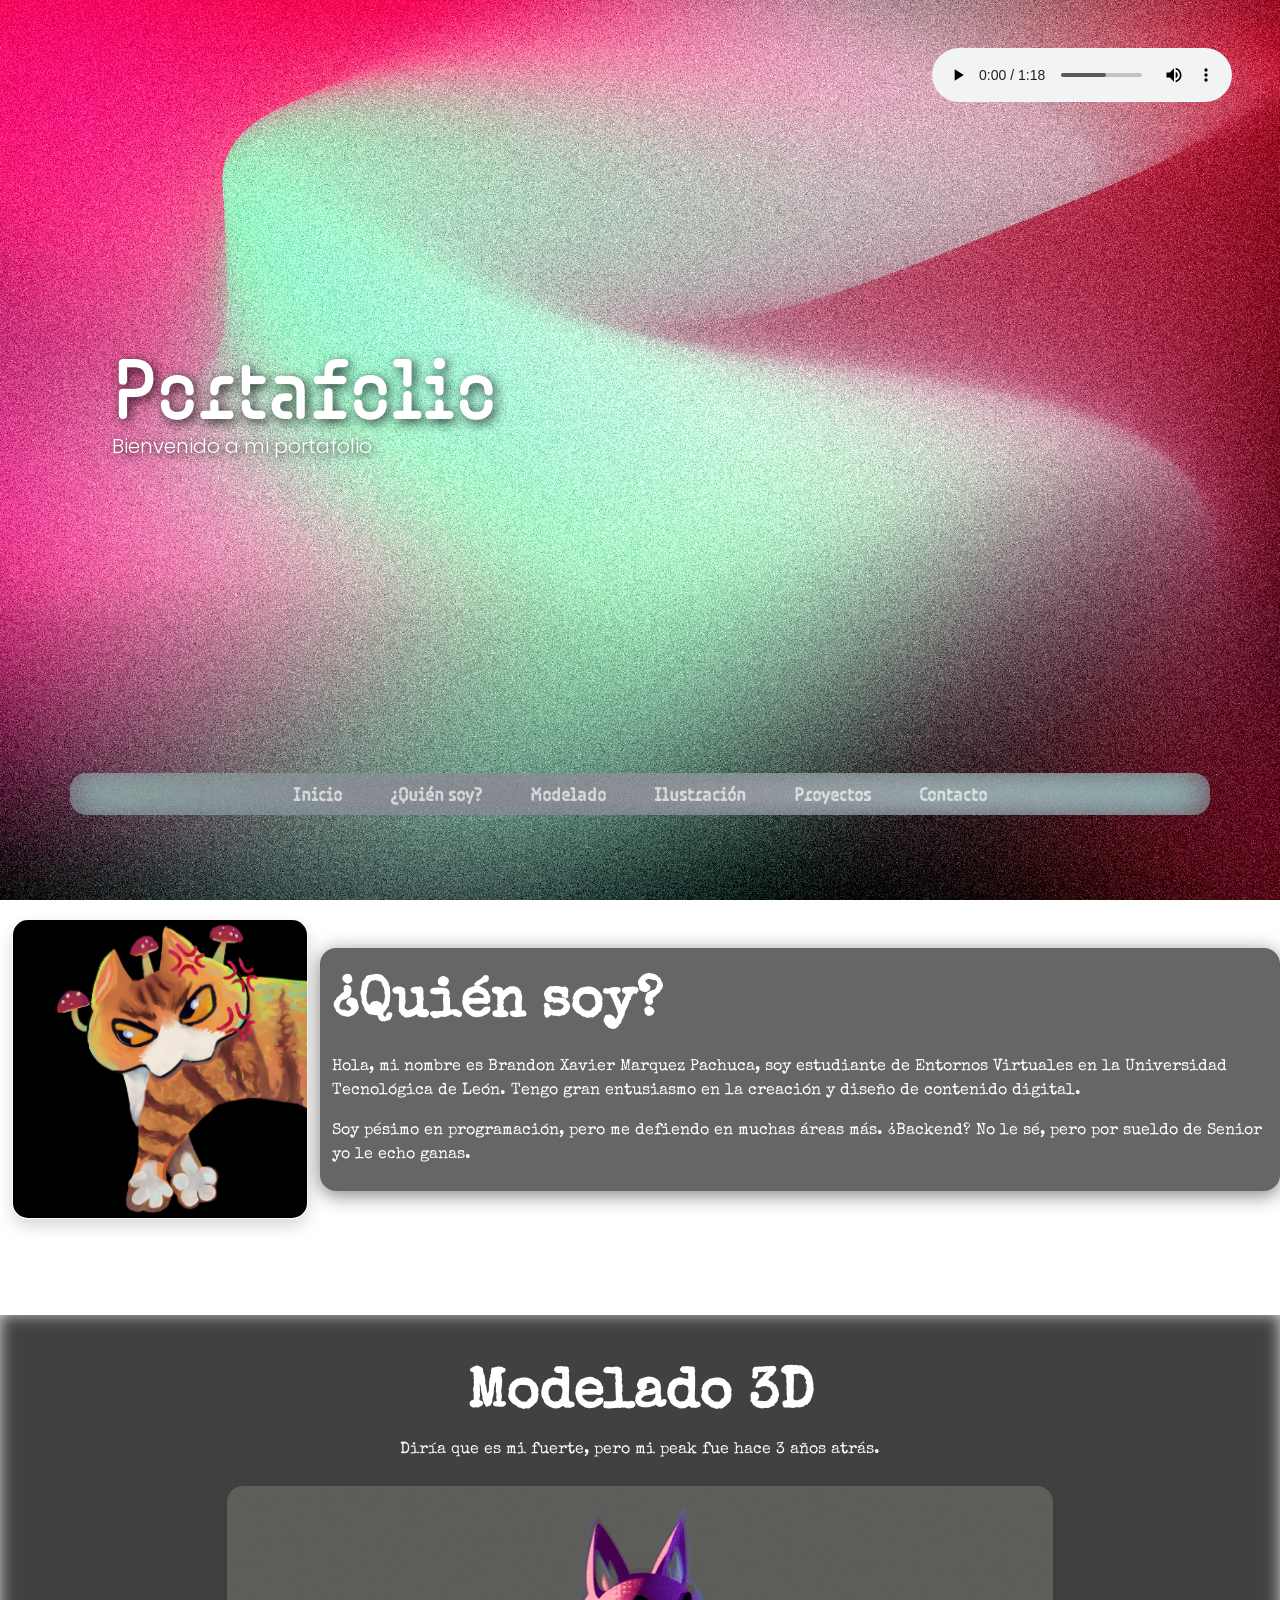
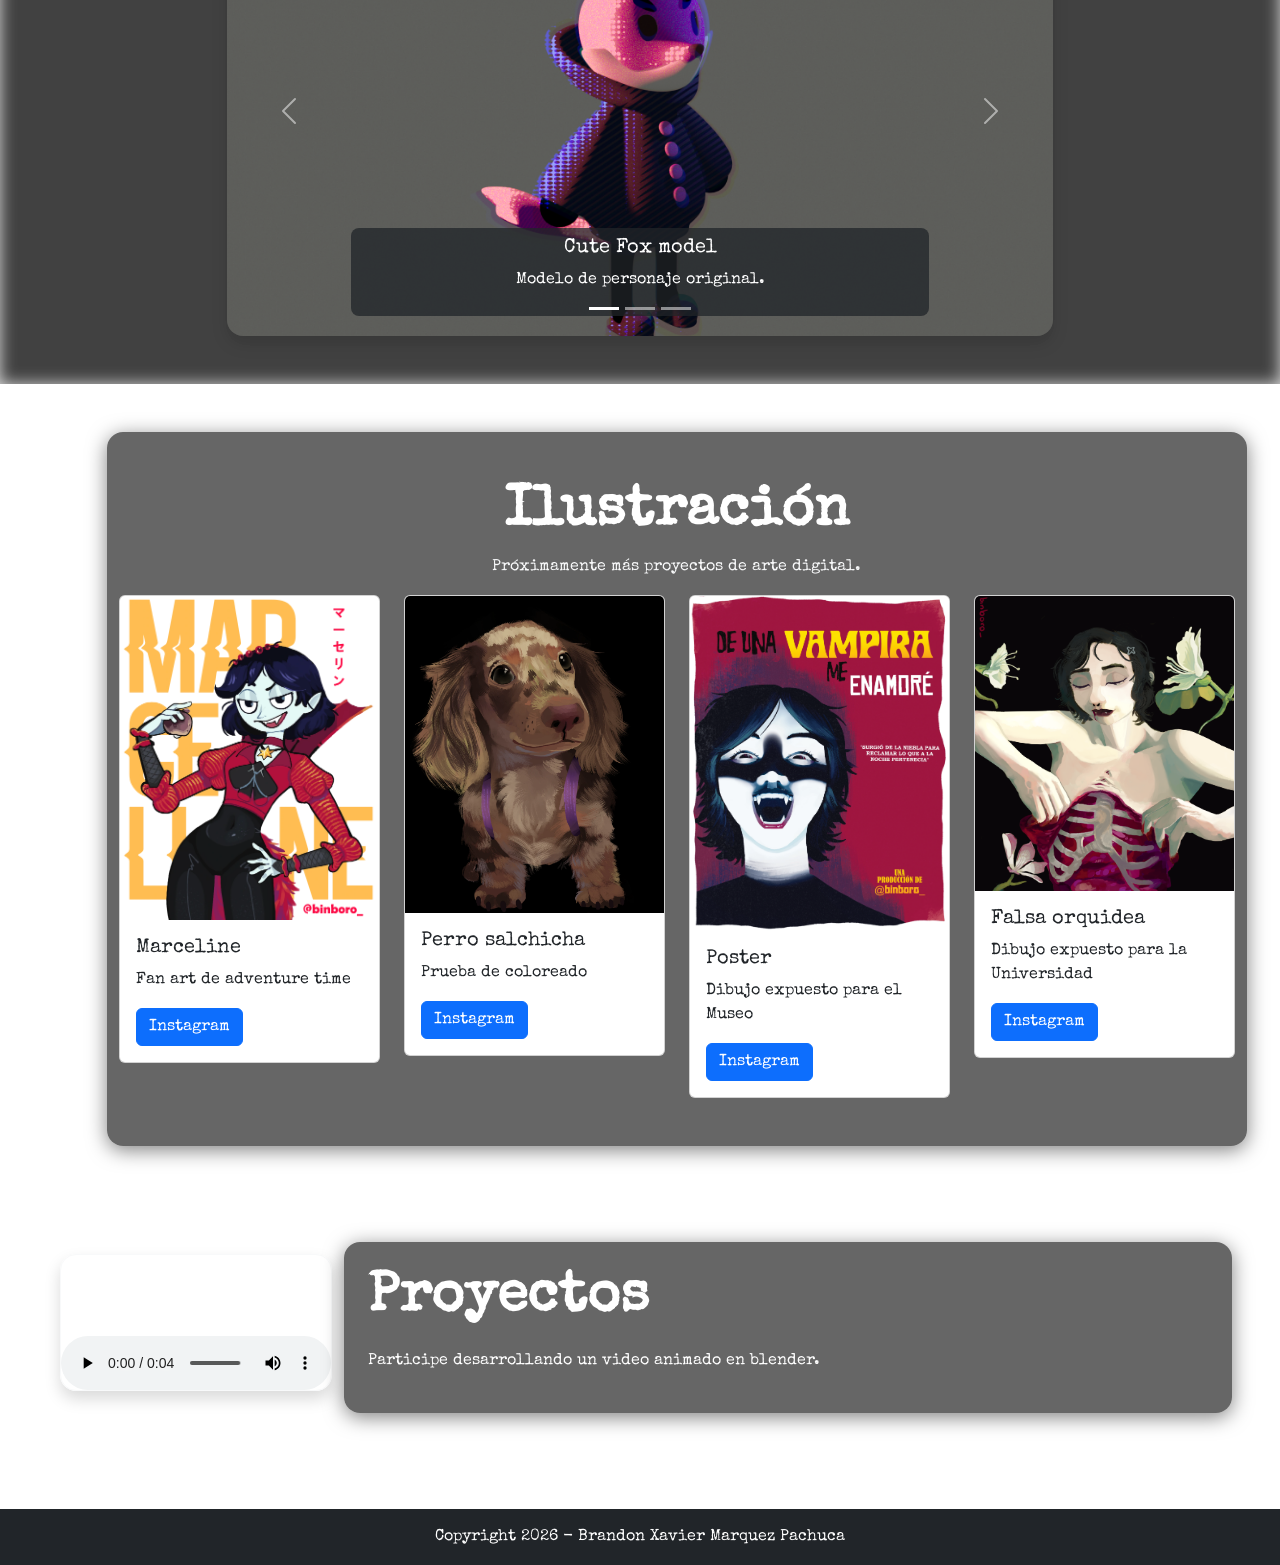
<file: index.html>
<!DOCTYPE html>
<html lang="es">
<head>
    <meta charset="UTF-8">
    <meta name="viewport" content="width=device-width, initial-scale=1.0">

    <meta name="author" content="Brandon Xavier Marquez Pachuca">
    <meta name="copyright" content="binboro_">
    <meta name="description" content="Portafolio de Brandon Xavier Marquez Pachuca, desarrollador web y diseñador gráfico.">
    <meta name="keywords" content="Portafolio, binboro, Brandon Xavier Marquez Pachuca, 3D, Modelos, Animador, Portfolio, Diseño, Web, Desarrollo, Ilustración, Ilustrador, Arte digital, Programador, Programación, Desarrollo web, Diseño gráfico, Creatividad, Innovación, Experiencia de usuario, UX, UI, Interfaz de usuario, Animación 3D, Modelado 3D, Renderizado, Texturizado, Escultura digital, Concept art, Storyboarding, Diseño de personajes, Diseño de entornos, Diseño de interfaces, Diseño de experiencias interactivas">
    
    <link rel="stylesheet" href="css/bootstrap.min.css">
    <link rel="stylesheet" href="css/estilos.css">
    <link rel="shortcut icon" href="icons/favicon.ico" type="image/x-icon">
    <link rel="icon" href="icons/IsotipoPibble.svg" type="image/svg+xml">

    <title>Portafolio de Brandon Xavier</title>
</head>

<body>
    <header class="container-fluid d-flex flex-column justify-content-center align-items-start px-4 px-md-5" id="inicio">
        <div class="ms-lg-5 ps-lg-3">
            <h1 id="principal">Portafolio</h1>
            <p class="parrafo">Bienvenido a mi portafolio</p>
        </div>
            <audio class="position-absolute m-5 top-0 end-0" src="sound/Dancing Cats - Go Kitty Go! - YouTube.flv.mp3" controls></audio>
    </header>

    <nav class="sticky-top container navbar navbar-expand-lg" id="nav">
        <div class="container-fluid rounded-4 px-2" id="navbar">
            <button class="navbar-toggler" type="button" data-bs-toggle="collapse" data-bs-target="#navbarNavAltMarkup" aria-controls="navbarNavAltMarkup" aria-expanded="false" aria-label="Toggle navigation">
                <span class="navbar-toggler-icon"></span>
            </button>
            <div class="collapse navbar-collapse" id="navbarNavAltMarkup">
                <div class="navbar-nav mx-auto text-center" id="nav-links">
                    <a class="nav-link px-3 px-lg-4" href="#inicio">Inicio</a>
                    <a class="nav-link px-3 px-lg-4" href="#WhoIam">¿Quién soy?</a>
                    <a class="nav-link px-3 px-lg-4" href="#Models">Modelado</a>
                    <a class="nav-link px-3 px-lg-4" href="#Illustration">Ilustración</a>
                    <a class="nav-link px-3 px-lg-4" href="#Proyectos">Proyectos</a>
                    <a class="nav-link px-3 px-lg-4" href="contact.html">Contacto</a>
                </div>
            </div>
        </div>
    </nav>

    <section id="WhoIam" class="container-fluid my-5">
        <div class="row py-4 py-lg-5 align-items-center">
            <figure class="col-lg-3 col-10 offset-1 offset-lg-0 mb-4 mb-lg-0">
                <a href="https://www.instagram.com/binboro_/" target="_blank" rel="noopener noreferrer">
                    <img src="images/Gatom.webp" alt="Instagram binboro_" class="img-fluid border border-light rounded-4 shadow">
                </a>
            </figure>
            <article class="col-lg-9 col-10 offset-1 offset-lg-0 py-4 rounded-4" id="texto-bio">
                <h2 class="display-4 fw-bold text-white text-lg-start mb-3">¿Quién soy?</h2>
                <div class="collapse d-lg-block text-white fw-medium" id="collapseBio">
                    <p class="parrafo-bio">Hola, mi nombre es Brandon Xavier Marquez Pachuca, soy estudiante de Entornos Virtuales en la Universidad Tecnológica de León. Tengo gran entusiasmo en la creación y diseño de contenido digital.</p>
                    <p class="parrafo-bio mb-0">Soy pésimo en programación, pero me defiendo en muchas áreas más. ¿Backend? No le sé, pero por sueldo de Senior yo le echo ganas.</p>
                </div>
                <a class="btn btn-outline-danger d-lg-none mt-3" data-bs-toggle="collapse" href="#collapseBio" role="button" aria-expanded="false" aria-controls="collapseBio">
                    Leer más...
                </a>
            </article>
        </div>
    </section>

    <section id="Models" class="container-fluid py-5 my-4 col-auto">
        <h2 class="text-center display-4 fw-bold text-white mb-2">Modelado 3D</h2>
        <p class="text-center text-light mb-4">Diría que es mi fuerte, pero mi peak fue hace 3 años atrás.</p>
        
        <div id="carouselExampleCaptions" class="carousel slide col-11 col-lg-8 offset-0 offset-lg-2 mx-auto">
            <div class="carousel-indicators">
                <button type="button" data-bs-target="#carouselExampleCaptions" data-bs-slide-to="0" class="active" aria-current="true" aria-label="Slide 1"></button>
                <button type="button" data-bs-target="#carouselExampleCaptions" data-bs-slide-to="1" aria-label="Slide 2"></button>
                <button type="button" data-bs-target="#carouselExampleCaptions" data-bs-slide-to="2" aria-label="Slide 3"></button>
            </div>
            <div class="carousel-inner rounded-4 shadow">
                <div class="carousel-item active">
                    <img src="images/wea.webp" class="d-block w-100" alt="Cute Fox model">
                    <div class="carousel-caption d-none d-md-block rounded-3 p-2 bg-dark bg-opacity-75">
                        <h5>Cute Fox model</h5>
                        <p>Modelo de personaje original.</p>
                    </div>
                </div>
                <div class="carousel-item">
                    <img src="images/bump.webp" class="d-block w-100" alt="Gorro de bufón">
                    <div class="carousel-caption d-none d-md-block rounded-3 p-2 bg-dark bg-opacity-75">
                        <h5>Gorro de bufón</h5>
                        <p>Pintado y texturizado a mano.</p>
                    </div>
                </div>
                <div class="carousel-item">
                    <img src="images/Rubik.webp" class="d-block w-100" alt="Cubo Rubik">
                    <div class="carousel-caption d-none d-md-block rounded-3 p-2 bg-dark bg-opacity-75">
                        <h5>Cubo Rubik</h5>
                        <p>Modelado simple de cubo rubik.</p>
                    </div>
                </div>
            </div>
            <button class="carousel-control-prev" type="button" data-bs-target="#carouselExampleCaptions" data-bs-slide="prev">
                <span class="carousel-control-prev-icon" aria-hidden="true"></span>
                <span class="visually-hidden">Anterior</span>
            </button>
            <button class="carousel-control-next" type="button" data-bs-target="#carouselExampleCaptions" data-bs-slide="next">
                <span class="carousel-control-next-icon" aria-hidden="true"></span>
                <span class="visually-hidden">Siguiente</span>
            </button>
        </div>
    </section>

    <section id="Illustration" class="container col-10 offset-1 py-5 my-5">
        <h2 class="text-center display-4 fw-bold text-white mb-2">Ilustración</h2>
        <p class="text-center text-light">Próximamente más proyectos de arte digital.</p>
        <div class="row">
            <article class="col-10 offset-1 col-md-6 offset-md-0 col-lg-3 offset-lg-0 mb-3 mb-lg-0">
                <div class="card">
                <img class="card-img-top" src="images/Marceline2.webp" alt="Marceline">
                    <div class="card-body">
                        <h5 class="card-title">Marceline</h5>
                        <p class="card-text">Fan art de adventure time</p>
                        <a href="https://www.instagram.com/p/Da-wLMcjlyh/?vrfl=NTc4MTIwNjQ2YQ==" class="btn btn-primary">Instagram</a>
                    </div>
                </div>
            </article>    
            <article class="col-10 offset-1 col-md-6 offset-md-0 col-lg-3 offset-lg-0 mb-3 mb-lg-0">
                <div class="card">
                <img class="card-img-top" src="images/salchicha.webp" alt="Perro salchicha">
                    <div class="card-body">
                        <h5 class="card-title">Perro salchicha</h5>
                        <p class="card-text">Prueba de coloreado</p>
                        <a href="https://www.instagram.com/binboro_/" class="btn btn-primary">Instagram</a>
                    </div>
                </div>
            </article>    
            <article class="col-10 offset-1 col-md-6 offset-md-0 col-lg-3 offset-lg-0 mb-3 mb-lg-0">
                <div class="card">
                <img class="card-img-top" src="images/Vampira.webp" alt="Vampira">
                    <div class="card-body">
                        <h5 class="card-title">Poster</h5>
                        <p class="card-text">Dibujo expuesto para el Museo</p>
                        <a href="https://www.instagram.com/binboro_/" class="btn btn-primary">Instagram</a>
                    </div>
                </div>
            </article>    
            <article class="col-10 offset-1 col-md-6 offset-md-0 col-lg-3 offset-lg-0 mb-3 mb-lg-0">
                <div class="card">
                <img class="card-img-top" src="images/FalsaOrquidea.webp" alt="Mujer envuelta en flores">
                    <div class="card-body">
                        <h5 class="card-title">Falsa orquidea</h5>
                        <p class="card-text">Dibujo expuesto para la Universidad</p>
                        <a href="https://www.instagram.com/p/DWXtxcSDkN0/?img_index=1" class="btn btn-primary">Instagram</a>
                    </div>
                </div>
            </article>    
        </div>
    </section>

    <section id="Proyectos" class="container-fluid my-5">
        <div class="row py-4 p-lg-5 align-items-center">
            <figure class="col-lg-3 col-10 offset-1 offset-lg-0 mb-4 mb-lg-0">
                <video src="video/Hola.mp4 " alt="Proyecto" class="img-fluid border border-light rounded-4 shadow" controls></video>
            </figure>
            <article class="col-lg-9 col-10 offset-1 offset-lg-0 p-4 rounded-4" id="texto-bio">
                <h2 class="display-4 fw-bold text-white text-lg-start mb-3">Proyectos</h2>
                <div class="collapse d-lg-block text-white fw-medium" id="collapseBio">
                    <p class="parrafo-bio">Participe desarrollando un video animado en blender.</p>
                </div>
                <a class="btn btn-outline-danger d-lg-none mt-3" data-bs-toggle="collapse" href="#collapseBio" role="button" aria-expanded="false" aria-controls="collapseBio">
                    Leer más...
                </a>
            </article>
        </div>
    </section>

    <footer class="container-fluid bg-dark text-white text-center">
        <p class="py-3 mb-0">Copyright 2026 - Brandon Xavier Marquez Pachuca</p>
    </footer>   

    <script src="js/bootstrap.bundle.min.js"></script>
</body>
</html>
</file>
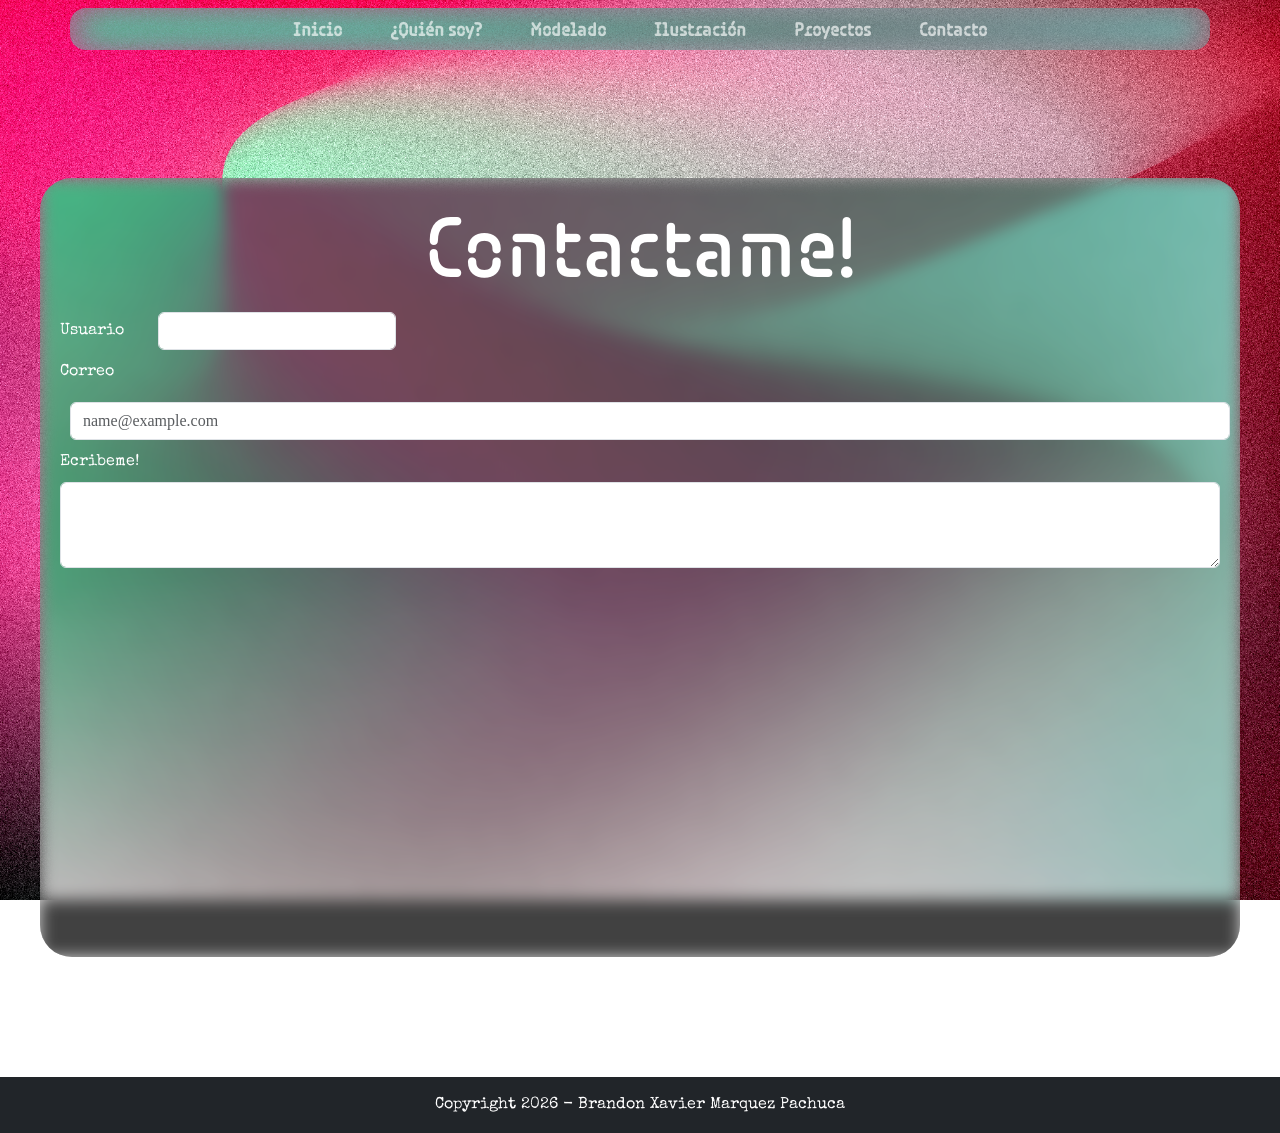
<file: contact.html>
<!DOCTYPE html>
<html lang="es">
<head>
    <meta charset="UTF-8">
    <meta name="viewport" content="width=device-width, initial-scale=1.0">
    
    <meta name="author" content="Brandon Xavier Marquez Pachuca">
    <meta name="copyright" content="binboro_">
    <meta name="description" content="Contacto">

    <link rel="stylesheet" href="css/bootstrap.min.css">
    <link rel="stylesheet" href="css/estilos.css">
    <link rel="shortcut icon" href="icons/favicon.ico" type="image/x-icon">
    <link rel="icon" href="icons/IsotipoPibble.svg" type="image/svg+xml">
    <title>Contacto</title>
</head>
<body>
    <nav class="sticky-top container navbar navbar-expand-lg" id="nav">
        <div class="container-fluid rounded-4 px-2" id="navbar">
            <button class="navbar-toggler" type="button" data-bs-toggle="collapse" data-bs-target="#navbarNavAltMarkup" aria-controls="navbarNavAltMarkup" aria-expanded="false" aria-label="Toggle navigation">
                <span class="navbar-toggler-icon"></span>
            </button>
            <div class="collapse navbar-collapse" id="navbarNavAltMarkup">
                <div class="navbar-nav mx-auto text-center" id="nav-links">
                    <a class="nav-link px-3 px-lg-4" href="index.html#">Inicio</a>
                    <a class="nav-link px-3 px-lg-4" href="index.html#WhoIam">¿Quién soy?</a>
                    <a class="nav-link px-3 px-lg-4" href="index.html#Models">Modelado</a>
                    <a class="nav-link px-3 px-lg-4" href="index.html#Illustration">Ilustración</a>
                    <a class="nav-link px-3 px-lg-4" href="index.html#Proyectos">Proyectos</a>
                    <a class="nav-link px-3 px-lg-4" href="#">Contacto</a>
                </div>
            </div>
        </div>
    </nav>

    <section class="rounded-5" id="menu_contact">

        <article id="contact">
            <h2 class=" text-center titulo">Contactame!</h2>


            <div class="row align-items-center col-auto">
            <div class="col-auto">
                <label for="inputPassword6" class="col-form-label">Usuario</label>
            </div>
            <div class="col-auto">
                <input type="text" id="inputPassword6" class="form-control" aria-describedby="passwordHelpInline">
            </div>
            <div class="col-auto">
                <span id="passwordHelpInline" class="form-text text-light">
                </span>
            </div>
            </div>


            <div class="col-auto">
                <label for="exampleFormControlInput1" class="form-label">Correo</label>
                <input type="email" class="form-control" id="exampleFormControlInput1" placeholder="name@example.com">
            </div>

            <div class="col-auto">
                <label for="exampleFormControlTextarea1" class="form-label">Ecribeme!</label>
                <textarea class="form-control" id="exampleFormControlTextarea1" rows="3"></textarea>
            </div>


    
            <iframe class="rounded-4"  id="mapa" src="https://www.google.com/maps/embed?pb=!1m18!1m12!1m3!1d3726.7043390111694!2d-100.7609102247463!3d20.924211580699012!2m3!1f0!2f0!3f0!3m2!1i1024!2i768!4f13.1!3m3!1m2!1s0x842b5100265833c9%3A0x375680bf3e0271ce!2sPapu%20Landia!5e0!3m2!1ses-419!2smx!4v1793029356055!5m2!1ses-419!2smx" width="600" height="450" style="border:0;" allowfullscreen="" loading="lazy" referrerpolicy="strict-origin-when-cross-origin"></iframe>    </section>
        </article>    
    </section>
    <footer class="container-fluid bg-dark text-white text-center">
        <p class="py-3 mb-0">Copyright 2026 - Brandon Xavier Marquez Pachuca</p>
    </footer>   

    <script src="js/bootstrap.bundle.min.js"></script>

</body>
</html>
</file>
<file: css/estilos.css>
@font-face {
    font-family: "poppins";
    src: url(../fonts/Poppins-Light.ttf);
}
@font-face {
    font-family: "kola";
    src: url(../fonts/Kola-Regular.otf);
}
@font-face {
    font-family: "special";
    src: url(../fonts/SpecialElite-Regular.ttf);
}

html {
    font-size: 16px;
    scroll-behavior: smooth;
}

body {
    font-size: 1rem;
    font-family: 'special', cursive;
    background: #080808;
    color: #ffffff;
    background: url("../images/Fondo.webp") center fixed no-repeat;
    background-size: cover;
}

#inicio {
    height:85vh;
    background: transparent;
    padding-top: 60px;
}

#principal {
    font-family: 'kola', cursive;
    color: #ffffff;
    font-size: 5rem;
    text-shadow: 3px 3px 12px rgba(0, 0, 0, 0.8);
    margin-bottom: 0.2rem;
    line-height: 1;
}

.parrafo {
    font-size: 1.25rem;
    font-family: 'poppins', cursive;
    color: #ffffff;
    text-shadow: 2px 2px 8px rgba(0, 0, 0, 0.8);
}

#nav {
    z-index: 1000;
    width: 100%;
}

    #navbar {
        background-color: rgba(140, 190, 208, 0.219);
        backdrop-filter: blur(20px) invert(0.9);
    }

        .nav-link {
            font-family: 'kola', cursive;
            font-weight: 800;
            font-size: 1.1rem;
            filter: invert(100%);

        }

        .nav-link:hover {
            color: #ffffff;
        }

#texto-bio {
    backdrop-filter: blur(12px);
    background-color: rgba(20, 20, 20, 0.65);
    box-shadow: 0 4px 20px rgba(0, 0, 0, 0.5);
}

#Models{
    background-color: rgba(141, 141, 141, 0.35);
    backdrop-filter: blur(8px) invert(0.9);
    padding: 20px;.
}

#Illustration {
    width: 100%;
    background-color: rgba(20, 20, 20, 0.65);
    backdrop-filter: blur(8px);
    box-shadow: 0 4px 20px rgba(0, 0, 0, 0.5);
    border-radius: 16px;
}

.carousel-item img {
    height: 450px;
    width: 100%;
    object-fit: cover;
    object-position: center;
}

#menu_contact{
        background-color: rgba(141, 141, 141, 0.35);
        backdrop-filter: blur(8px) invert(0.9);
        margin:120px 40px;
        padding: 20px;.
    }   
        #contacto{
            width: 50%;
            margin: 0 auto;
            border: 1px solid #ffffff86;
            padding: 25px;
            align-items: center;
        }
            input{
                width: 90%;
                padding: 12px;
                margin: 10px;
                font-size: 1.2rem;
                font-family: Chilanka, Cursive;
                color: #690ad6;
                border: none;
            }
            input:focus{
                outline: 0px;
                background-color: #690ad6;
                color: #fff;
            }
            input[type="submit"]{
                font-family: Bubbler, cursive;
                color: #fff;
                background-color: #690ad6 ;
                letter-spacing: 3px;
                width: 130px    ;
            }
            input[type="submit"]:hover{
                color: #690ad6;
                background-color: #fff ;
                cursor: pointer;
            }
        #mapa{
            margin-top: 60px;
            width: 100%;
            height: 300px;
        }
    .titulo{
        font-family: 'kola', cursive;
        font-size: 5rem;
    }
</file>
